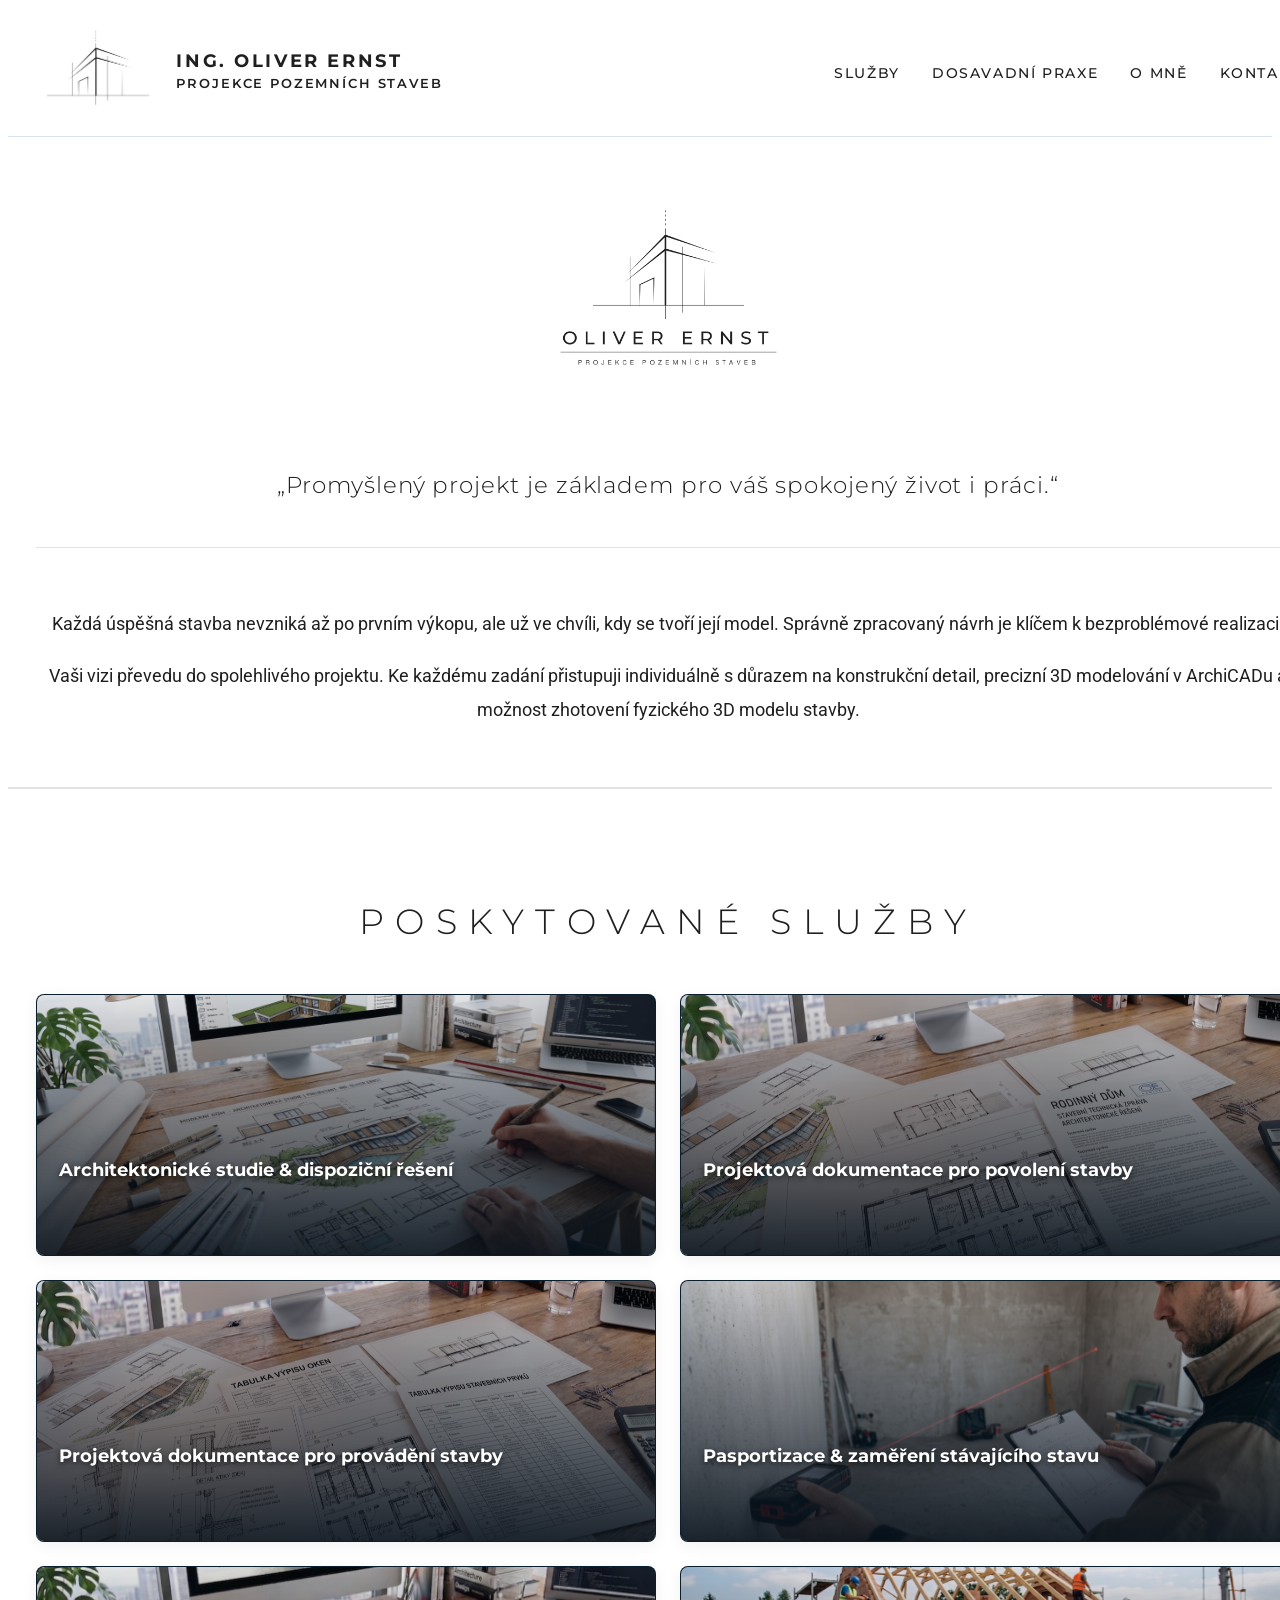
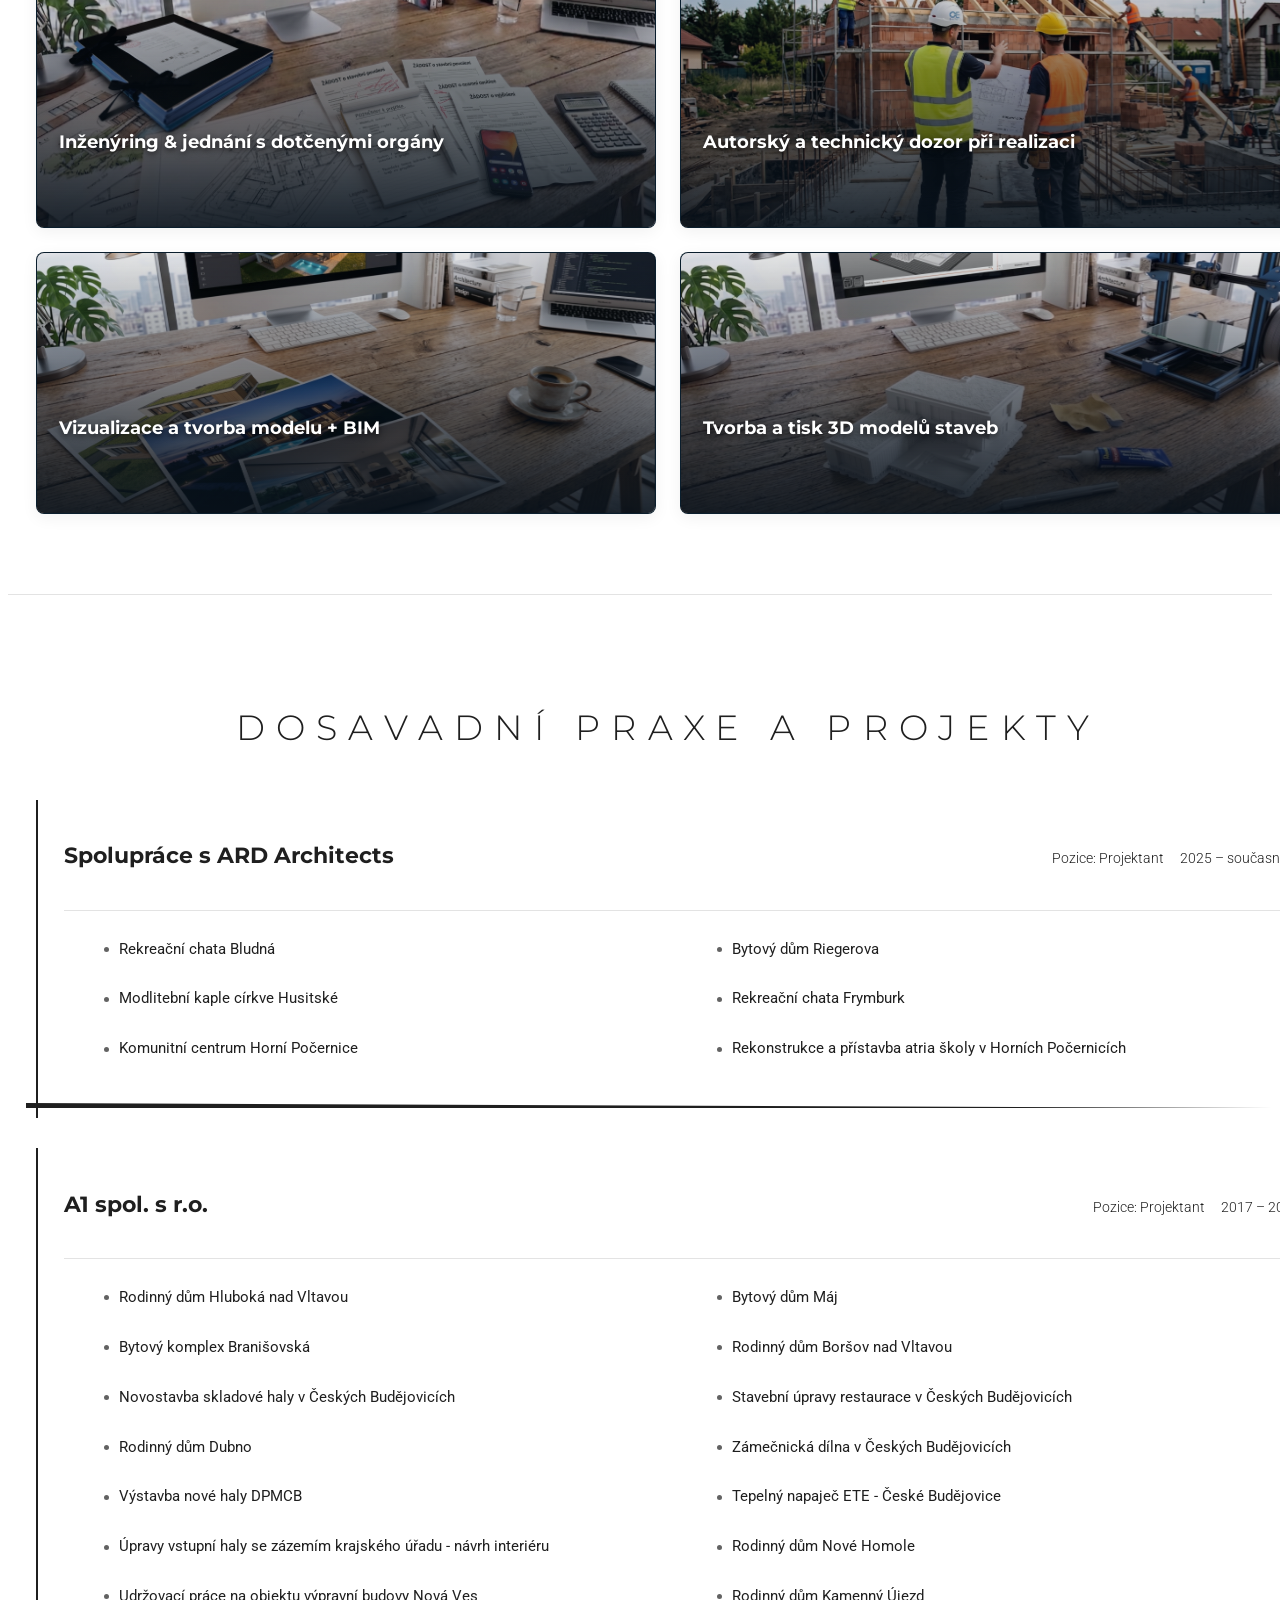
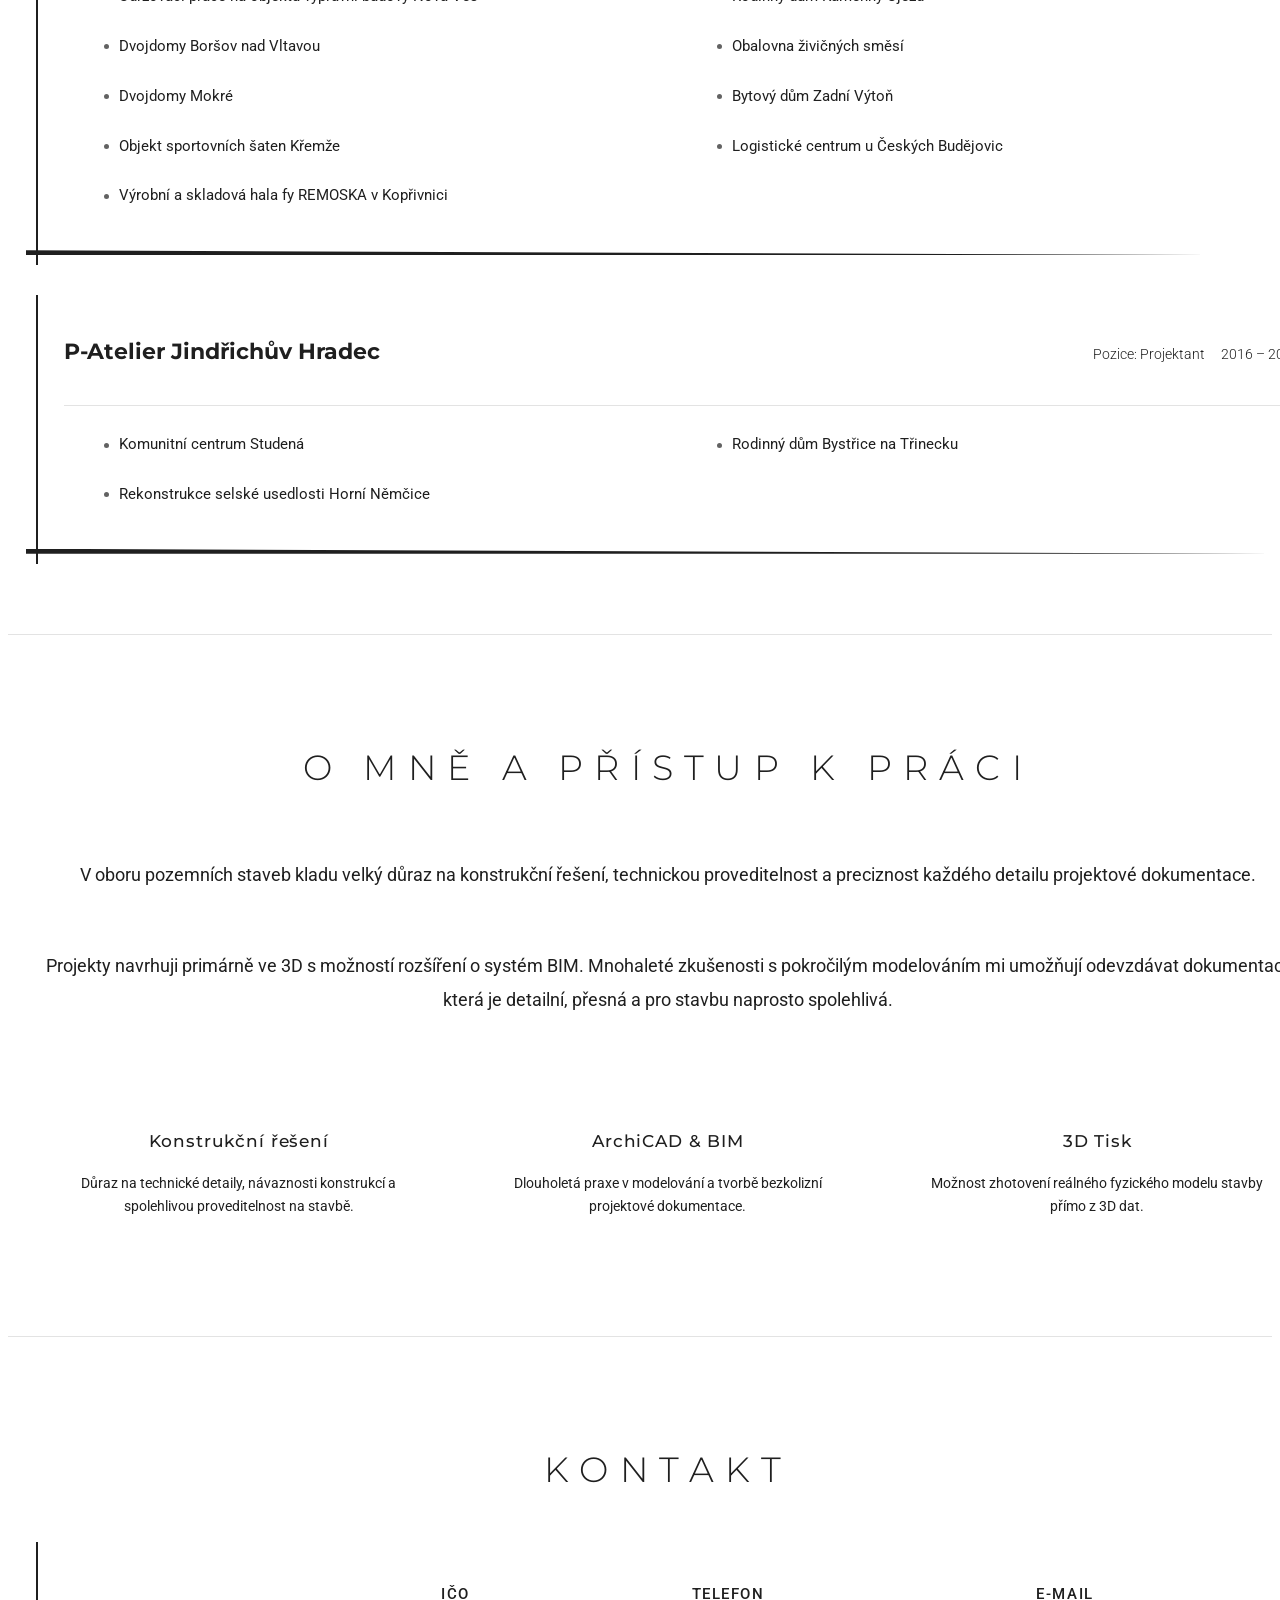
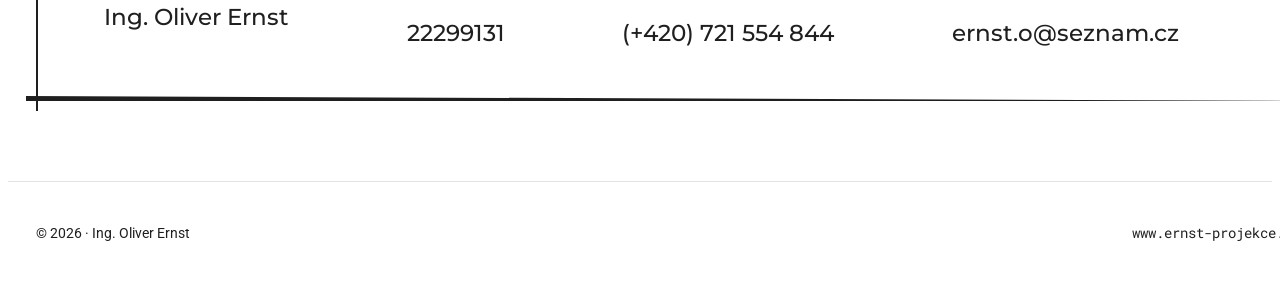
<file: index.html>
<!DOCTYPE html>
<html lang="cs">
<head>
  <meta charset="UTF-8">
  <meta name="viewport" content="width=device-width, initial-scale=1.0, viewport-fit=cover">
  <title>OE PROJEKT | Ing. Oliver Ernst – Projektant pozemních staveb</title>
  
  <meta name="description" content="Ing. Oliver Ernst – Projektant pozemních staveb. Projektová dokumentace, architektonické studie, BIM modelování v ArchiCADu, pasportizace a 3D tisk modelů.">
  <meta name="keywords" content="projektant pozemních staveb, projektová dokumentace, stavební povolení, ArchiCAD, BIM, 3D tisk, České Budějovice, Kamenný Újezd, Oliver Ernst, OE PROJEKT, ernst-projekce">
  <meta name="author" content="Ing. Oliver Ernst">
  <meta name="google-site-verification" content="t5B-X2GyY8NeMyRI51toiMyv-FAoL5TTRW5MOoXsXg" />

  <!-- Open Graph / Social Media -->
  <meta property="og:type" content="website">
  <meta property="og:title" content="OE PROJEKT | Ing. Oliver Ernst – Projektant pozemních staveb">
  <meta property="og:description" content="Projektová dokumentace pozemních staveb, 3D modelování v ArchiCADu, BIM a 3D tisk architektonických modelů.">
  <meta property="og:image" content="assets/logo.png">
  <meta property="og:url" content="https://www.ernst-projekce.cz/">

  <!-- Favicon -->
  <link rel="icon" type="image/png" href="assets/header-logo.png">

  <!-- Schema.org Structured Data (Strukturovaná data pro Google & Seznam) -->
  <script type="application/ld+json">
  {
    "@context": "https://schema.org",
    "@type": "ProfessionalService",
    "name": "OE PROJEKT - Ing. Oliver Ernst",
    "image": "https://www.ernst-projekce.cz/assets/logo.png",
    "@id": "https://www.ernst-projekce.cz",
    "url": "https://www.ernst-projekce.cz",
    "telephone": "+420721554844",
    "priceRange": "$$",
    "address": {
      "@type": "PostalAddress",
      "addressLocality": "České Budějovice",
      "addressRegion": "Jihočeský kraj",
      "addressCountry": "CZ"
    },
    "areaServed": [
      "České Budějovice",
      "Kamenný Újezd",
      "Hluboká nad Vltavou",
      "Boršov nad Vltavou",
      "Jihočeský kraj"
    ],
    "knowsAbout": [
      "Projektant pozemních staveb",
      "Projektant rodinných domů",
      "Projektová dokumentace",
      "Stavební povolení",
      "ArchiCAD 3D modelování",
      "BIM",
      "3D tisk staveb",
      "Pasportizace"
    ]
  }
  </script>

  <!-- Google Fonts (Montserrat & Roboto) -->
  <link rel="preconnect" href="https://fonts.googleapis.com">
  <link rel="preconnect" href="https://fonts.gstatic.com" crossorigin>
  <link href="https://fonts.googleapis.com/css2?family=Montserrat:wght@300;400;500;600;700&family=Roboto:wght@300;400;500;700&display=swap" rel="stylesheet">

  <!-- Stylesheet -->
  <link rel="stylesheet" href="style.css">
</head>
<body>

  <!-- ========================================================================
       Header & Navigation
       ======================================================================== -->
  <header class="site-header">
    <div class="container header-content">
      <a href="#uvod" class="header-brand">
        <picture>
          <source media="(prefers-color-scheme: dark)" srcset="assets/header-logo-tint.png">
          <img src="assets/header-logo.png" alt="OE PROJEKT Logo" class="header-logo-img">
        </picture>
        <div class="header-text">
          <span class="header-name">ING. OLIVER ERNST</span>
          <span class="header-profession">PROJEKCE POZEMNÍCH STAVEB</span>
        </div>
      </a>

      <nav aria-label="Hlavní navigace">
        <ul class="nav-links">
          <li><a href="#sluzby" class="nav-link">Služby</a></li>
          <li><a href="#praxe" class="nav-link">Dosavadní praxe</a></li>
          <li><a href="#o-mne" class="nav-link">O mně</a></li>
          <li><a href="#kontakt" class="nav-link">Kontakt</a></li>
        </ul>
      </nav>
    </div>
  </header>

  <!-- ========================================================================
       Hero / Úvod
       ======================================================================== -->
  <section id="uvod" class="hero-clean">
    <div class="container hero-grid">
      <div class="hero-logo-container">
        <picture>
          <source media="(prefers-color-scheme: dark)" srcset="assets/logo-tint.png">
          <img src="assets/logo.png" alt="OE PROJEKT" id="hero-logo-img">
        </picture>
      </div>

      <div class="hero-info-container">
        <!-- Motto -->
        <div class="hero-motto-box">
          <p class="hero-motto">„Promyšlený projekt je základem pro váš spokojený život i práci.“</p>
        </div>

        <!-- Doplňující text -->
        <div class="hero-lead-text">
          <p>
            Každá úspěšná stavba nevzniká až po prvním výkopu, ale už ve chvíli, kdy se tvoří její model. Správně zpracovaný návrh je klíčem k bezproblémové realizaci.
          </p>
          <p>
            Vaši vizi převedu do spolehlivého projektu. Ke každému zadání přistupuji individuálně s důrazem na konstrukční detail, precizní 3D modelování v ArchiCADu a možnost zhotovení fyzického 3D modelu stavby.
          </p>
        </div>
      </div>
    </div>
  </section>

  <!-- ========================================================================
       Služby
       ======================================================================== -->
  <section id="sluzby" class="section">
    <div class="container">
      <div class="section-title-wrap">
        <h2 class="section-title">Poskytované služby</h2>
      </div>

      <div class="services-simple-grid">
        <div class="service-card" tabindex="0">
          <div class="service-card-img" style="background-image: url('assets/service-study.jpg');"></div>
          <div class="service-card-overlay"></div>
          <div class="service-card-content">
            <h3 class="service-name">Architektonické studie & dispoziční řešení</h3>
            <div class="service-desc-wrap">
              <p class="service-desc">Koncepční návrhy staveb, prostorové a dispoziční uspořádání, osazení stavby na pozemek a základní hmotové řešení.</p>
            </div>
          </div>
        </div>

        <div class="service-card" tabindex="0">
          <div class="service-card-img" style="background-image: url('assets/service-permits.jpg');"></div>
          <div class="service-card-overlay"></div>
          <div class="service-card-content">
            <h3 class="service-name">Projektová dokumentace pro povolení stavby</h3>
            <div class="service-desc-wrap">
              <p class="service-desc">Zpracování kompletní projektové dokumentace pro stavební řízení dle platné legislativy a stavebního zákona.</p>
            </div>
          </div>
        </div>

        <div class="service-card" tabindex="0">
          <div class="service-card-img" style="background-image: url('assets/service-dps.jpg');"></div>
          <div class="service-card-overlay"></div>
          <div class="service-card-content">
            <h3 class="service-name">Projektová dokumentace pro provádění stavby</h3>
            <div class="service-desc-wrap">
              <p class="service-desc">Detailní technické řešení stavby, podrobné řešení skladeb, konstrukčních detailů a výkazů prvků pro přesnou realizaci stavby.</p>
            </div>
          </div>
        </div>

        <div class="service-card" tabindex="0">
          <div class="service-card-img" style="background-image: url('assets/service-pasport.jpg');"></div>
          <div class="service-card-overlay"></div>
          <div class="service-card-content">
            <h3 class="service-name">Pasportizace & zaměření stávajícího stavu</h3>
            <div class="service-desc-wrap">
              <p class="service-desc">Přesné zaměření existujících budov a digitalizace skutečného stavebního stavu pro rekonstrukce či úřední účely.</p>
            </div>
          </div>
        </div>

        <div class="service-card" tabindex="0">
          <div class="service-card-img" style="background-image: url('assets/service-engineering.jpg');"></div>
          <div class="service-card-overlay"></div>
          <div class="service-card-content">
            <h3 class="service-name">Inženýring & jednání s dotčenými orgány</h3>
            <div class="service-desc-wrap">
              <p class="service-desc">Zajištění závazných stanovisek dotčených orgánů státní správy (DOSS), správců sítí a vyřízení stavebního povolení.</p>
            </div>
          </div>
        </div>

        <div class="service-card" tabindex="0">
          <div class="service-card-img" style="background-image: url('assets/service-dozor.jpg');"></div>
          <div class="service-card-overlay"></div>
          <div class="service-card-content">
            <h3 class="service-name">Autorský a technický dozor při realizaci</h3>
            <div class="service-desc-wrap">
              <p class="service-desc">Kontrola souladu prováděných prací s projektovou dokumentací a technickými normami přímo na staveništi.</p>
            </div>
          </div>
        </div>

        <div class="service-card" tabindex="0">
          <div class="service-card-img" style="background-image: url('assets/service-bim.jpg');"></div>
          <div class="service-card-overlay"></div>
          <div class="service-card-content">
            <h3 class="service-name">Vizualizace a tvorba modelu + BIM</h3>
            <div class="service-desc-wrap">
              <p class="service-desc">Vytváření podrobného 3D informačního modelu stavby v ArchiCADu s vysokou úrovní přesnosti a koordinace.</p>
            </div>
          </div>
        </div>

        <div class="service-card" tabindex="0">
          <div class="service-card-img" style="background-image: url('assets/service-3dprint.jpg');"></div>
          <div class="service-card-overlay"></div>
          <div class="service-card-content">
            <h3 class="service-name">Tvorba a tisk 3D modelů staveb</h3>
            <div class="service-desc-wrap">
              <p class="service-desc">Fyzický tisk architektonického modelu z 3D tiskárny pro přesnou prostorovou představu investora o budoucí stavbě.</p>
            </div>
          </div>
        </div>
      </div>
    </div>
  </section>

  <!-- ========================================================================
       Dosavadní praxe & Projekty
       ======================================================================== -->
  <section id="praxe" class="section">
    <div class="container">
      <div class="section-title-wrap">
        <h2 class="section-title">Dosavadní praxe a projekty</h2>
      </div>

      <div class="career-clean-list">
        <!-- Studio 1: ARD Architects -->
        <div class="career-studio-block">
          <div class="studio-header">
            <h3 class="studio-name">Spolupráce s ARD Architects</h3>
            <div class="studio-meta">
              <span class="studio-position">Pozice: Projektant</span>
              <span class="studio-years">2025 – současnost</span>
            </div>
          </div>
          <ul class="project-names-grid">
            <li class="project-name-entry">Rekreační chata Bludná</li>
            <li class="project-name-entry">Bytový dům Riegerova</li>
            <li class="project-name-entry">Modlitební kaple církve Husitské</li>
            <li class="project-name-entry">Rekreační chata Frymburk</li>
            <li class="project-name-entry">Komunitní centrum Horní Počernice</li>
            <li class="project-name-entry">Rekonstrukce a přístavba atria školy v Horních Počernicích</li>
          </ul>
        </div>

        <!-- Studio 2: A1 spol. s r.o. -->
        <div class="career-studio-block">
          <div class="studio-header">
            <h3 class="studio-name">A1 spol. s r.o.</h3>
            <div class="studio-meta">
              <span class="studio-position">Pozice: Projektant</span>
              <span class="studio-years">2017 – 2024</span>
            </div>
          </div>
          <ul class="project-names-grid">
            <li class="project-name-entry">Rodinný dům Hluboká nad Vltavou</li>
            <li class="project-name-entry">Bytový dům Máj</li>
            <li class="project-name-entry">Bytový komplex Branišovská</li>
            <li class="project-name-entry">Rodinný dům Boršov nad Vltavou</li>
            <li class="project-name-entry">Novostavba skladové haly v Českých Budějovicích</li>
            <li class="project-name-entry">Stavební úpravy restaurace v Českých Budějovicích</li>
            <li class="project-name-entry">Rodinný dům Dubno</li>
            <li class="project-name-entry">Zámečnická dílna v Českých Budějovicích</li>
            <li class="project-name-entry">Výstavba nové haly DPMCB</li>
            <li class="project-name-entry">Tepelný napaječ ETE - České Budějovice</li>
            <li class="project-name-entry">Úpravy vstupní haly se zázemím krajského úřadu - návrh interiéru</li>
            <li class="project-name-entry">Rodinný dům Nové Homole</li>
            <li class="project-name-entry">Udržovací práce na objektu výpravní budovy Nová Ves</li>
            <li class="project-name-entry">Rodinný dům Kamenný Újezd</li>
            <li class="project-name-entry">Dvojdomy Boršov nad Vltavou</li>
            <li class="project-name-entry">Obalovna živičných směsí</li>
            <li class="project-name-entry">Dvojdomy Mokré</li>
            <li class="project-name-entry">Bytový dům Zadní Výtoň</li>
            <li class="project-name-entry">Objekt sportovních šaten Křemže</li>
            <li class="project-name-entry">Logistické centrum u Českých Budějovic</li>
            <li class="project-name-entry">Výrobní a skladová hala fy REMOSKA v Kopřivnici</li>
          </ul>
        </div>

        <!-- Studio 3: P-Atelier Jindřichův Hradec -->
        <div class="career-studio-block">
          <div class="studio-header">
            <h3 class="studio-name">P-Atelier Jindřichův Hradec</h3>
            <div class="studio-meta">
              <span class="studio-position">Pozice: Projektant</span>
              <span class="studio-years">2016 – 2017</span>
            </div>
          </div>
          <ul class="project-names-grid">
            <li class="project-name-entry">Komunitní centrum Studená</li>
            <li class="project-name-entry">Rodinný dům Bystřice na Třinecku</li>
            <li class="project-name-entry">Rekonstrukce selské usedlosti Horní Němčice</li>
          </ul>
        </div>
      </div>
    </div>
  </section>

  <!-- ========================================================================
       O mně
       ======================================================================== -->
  <section id="o-mne" class="section">
    <div class="container">
      <div class="section-title-wrap">
        <h2 class="section-title">O mně a přístup k práci</h2>
      </div>

      <div class="about-clean-content">
        <p>
          V oboru pozemních staveb kladu velký důraz na konstrukční řešení, technickou proveditelnost a preciznost každého detailu projektové dokumentace.
        </p>
        <p>
          Projekty navrhuji primárně ve 3D s možností rozšíření o systém BIM. Mnohaleté zkušenosti s pokročilým modelováním mi umožňují odevzdávat dokumentaci, která je detailní, přesná a pro stavbu naprosto spolehlivá.
        </p>

        <div class="about-features-summary">
          <div class="about-feature-box">
            <h3 class="about-feature-title">Konstrukční řešení</h3>
            <p class="about-feature-desc">Důraz na technické detaily, návaznosti konstrukcí a spolehlivou proveditelnost na stavbě.</p>
          </div>
          <div class="about-feature-box">
            <h3 class="about-feature-title">ArchiCAD & BIM</h3>
            <p class="about-feature-desc">Dlouholetá praxe v modelování a tvorbě bezkolizní projektové dokumentace.</p>
          </div>
          <div class="about-feature-box">
            <h3 class="about-feature-title">3D Tisk</h3>
            <p class="about-feature-desc">Možnost zhotovení reálného fyzického modelu stavby přímo z 3D dat.</p>
          </div>
        </div>
      </div>
    </div>
  </section>

  <!-- ========================================================================
       Kontakt & Údaje
       ======================================================================== -->
  <section id="kontakt" class="section">
    <div class="container">
      <div class="section-title-wrap">
        <h2 class="section-title">Kontakt</h2>
      </div>

      <div class="contact-clean-grid">
        <div class="contact-info-wrap">
          <ul class="contact-info-list">
            <li class="contact-info-item">
              <span class="contact-val">Ing. Oliver Ernst</span>
            </li>

            <li class="contact-info-item">
              <span class="contact-label">IČO</span>
              <span class="contact-val">22299131</span>
            </li>

            <li class="contact-info-item">
              <span class="contact-label">Telefon</span>
              <a href="tel:+420721554844" class="contact-val">(+420) 721 554 844</a>
            </li>

            <li class="contact-info-item">
              <span class="contact-label">E-mail</span>
              <a href="mailto:ernst.o@seznam.cz" class="contact-val">ernst.o@seznam.cz</a>
            </li>

            <li class="contact-info-item contact-linkedin-item">
              <a href="https://www.linkedin.com/in/oliver-ernst-951680437" target="_blank" rel="noopener noreferrer" class="contact-social-link" aria-label="LinkedIn profil Ing. Oliver Ernst">
                <svg class="social-icon-linkedin" viewBox="0 0 24 24" width="48" height="48">
                  <path d="M19 3a2 2 0 0 1 2 2v14a2 2 0 0 1-2 2H5a2 2 0 0 1-2-2V5a2 2 0 0 1 2-2h14m-.5 15.5v-5.3a3.26 3.26 0 0 0-3.26-3.26c-.85 0-1.84.52-2.28 1.3v-1.11h-2.79v8.37h2.79v-4.93c0-.77.62-1.4 1.39-1.4a1.4 1.4 0 0 1 1.4 1.4v4.93h2.75M6.88 8.56a1.68 1.68 0 0 0 1.68-1.68c0-.93-.75-1.69-1.68-1.69a1.69 1.69 0 0 0-1.69 1.69c0 .93.76 1.68 1.69 1.68m1.39 9.94v-8.37H5.5v8.37h2.77z"/>
                </svg>
              </a>
            </li>
          </ul>
        </div>
      </div>
    </div>
  </section>

  <!-- ========================================================================
       Patička
       ======================================================================== -->
  <footer class="site-footer-clean">
    <div class="container footer-inner">
      <span>© 2026 · Ing. Oliver Ernst</span>
      <span class="footer-brand-mono">www.ernst-projekce.cz</span>
    </div>
  </footer>

</body>
</html>
</file>
<file: style.css>
/* ==========================================================================
   OE PROJEKT | Ing. Oliver Ernst - Projektant pozemních staveb
   Čistý, minimalistický a přehledný architektonický design
   Brand Color: RAL 5010 (#004F7C / rgb(0, 79, 124))
   ========================================================================== */

@import url('https://fonts.googleapis.com/css2?family=Montserrat:ital,wght@0,300;0,400;0,500;0,600;0,700;0,800;1,400&family=Roboto+Mono:wght@400;500&family=Roboto:ital,wght@0,300;0,400;0,500;0,700;1,400&display=swap');

:root {
  /* Brand Core Colors (RAL 5010 & TINT) */
  --brand-ral5010: #004F7C;
  --brand-ral5010-rgb: 0, 79, 124;
  --brand-ral5010-dark: #003657;
  --brand-tint: #A1CFE6;
  --brand-tint-rgb: 161, 207, 230;

  /* Light Theme */
  --bg-primary: #FFFFFF;
  --bg-secondary: #F8FAFC;
  --bg-card: #FFFFFF;
  --bg-hover: #F1F5F9;
  --bg-header: rgba(255, 255, 255, 0.94);

  --text-primary: rgb(31, 31, 31);
  --text-secondary: rgb(31, 31, 31);
  --text-muted: rgb(31, 31, 31);
  --text-light: rgb(31, 31, 31);

  --border-color: rgba(0, 79, 124, 0.15);
  --border-subtle: rgba(31, 31, 31, 0.12);

  --font-main: 'Roboto', -apple-system, BlinkMacSystemFont, 'Segoe UI', Arial, sans-serif;
  --font-display: 'Montserrat', -apple-system, BlinkMacSystemFont, 'Segoe UI', Arial, sans-serif;
  --font-mono: 'Roboto Mono', monospace;

  --radius-sm: 4px;
  --radius-md: 8px;

  --transition: 0.25s cubic-bezier(0.16, 1, 0.3, 1);
  --container-max: 1400px;
}

/* Dark Theme (Pure CSS automatic media query) */
@media (prefers-color-scheme: dark) {
  :root {
    --bg-primary: #0E131A;
    --bg-secondary: #141A23;
    --bg-card: #121820;
    --bg-hover: #1A222D;
    --bg-header: rgba(14, 19, 26, 0.94);

    --text-primary: rgb(191, 191, 191);
    --text-secondary: rgb(191, 191, 191);
    --text-muted: rgb(191, 191, 191);
    --text-light: rgb(191, 191, 191);

    --border-color: rgba(161, 207, 230, 0.2);
    --border-subtle: rgba(255, 255, 255, 0.08);
  }

  ::selection {
    background: var(--brand-tint);
    color: #0E131A;
  }
}

  .nav-link:hover {
    color: var(--text-primary);
  }

  .service-card {
    border-color: var(--border-subtle);
  }

  .service-card:hover,
  .service-card:focus-visible {
    border-color: var(--text-primary);
  }

  .studio-years {
    color: var(--text-primary);
  }

  .contact-val:hover {
    color: var(--text-primary);
    opacity: 0.8;
  }

  .footer-brand-mono {
    color: var(--text-primary);
  }

  .contact-social-link {
    color: var(--text-primary);
  }
}

/* Global Reset */
*, *::before, *::after {
  box-sizing: border-box;
  margin: 0;
  padding: 0;
}

html {
  scroll-behavior: smooth;
  font-size: 16px;
}

body {
  font-family: var(--font-main);
  background-color: var(--bg-primary);
  color: var(--text-primary);
  line-height: 1.7;
  transition: background-color var(--transition), color var(--transition);
  -webkit-font-smoothing: antialiased;
}

h1, h2, h3, h4, h5, h6 {
  font-family: var(--font-display);
}

::selection {
  background: var(--brand-ral5010);
  color: #FFFFFF;
}

a {
  color: inherit;
  text-decoration: none;
  transition: color var(--transition);
}

/* Layout Containers */
.container {
  width: 100%;
  max-width: var(--container-max);
  margin-left: auto;
  margin-right: auto;
  padding-left: 28px;
  padding-right: 28px;
}

.section {
  padding: 80px 0;
  border-top: 1px solid var(--border-subtle);
  scroll-margin-top: 120px;
}

.section-title-wrap {
  margin-bottom: 48px;
  text-align: center;
}

.section-label {
  font-family: var(--font-mono);
  font-size: 0.8rem;
  color: var(--text-muted);
  text-transform: uppercase;
  letter-spacing: 0.15em;
  font-weight: 500;
  display: block;
  margin-bottom: 8px;
}

.section-title {
  font-family: 'Montserrat', sans-serif;
  font-size: 2.2rem;
  font-weight: 300;
  letter-spacing: 0.32em;
  text-transform: uppercase;
  color: var(--text-primary);
  line-height: 1.35;
}

/* Header & Navigation */
.site-header {
  position: sticky;
  top: 0;
  background-color: var(--bg-header);
  backdrop-filter: blur(10px);
  -webkit-backdrop-filter: blur(10px);
  border-bottom: 1px solid var(--border-color);
  z-index: 100;
  padding: 16px 0;
  transition: background-color var(--transition);
}

.header-content {
  display: flex;
  align-items: center;
  justify-content: space-between;
}

.header-brand {
  display: flex;
  align-items: center;
  gap: 16px;
}

.header-logo-img {
  height: 88px;
  width: auto;
  object-fit: contain;
}

.header-text {
  display: flex;
  flex-direction: column;
}

.header-name {
  font-family: 'Montserrat', sans-serif;
  font-size: 1.15rem;
  font-weight: 700;
  text-transform: uppercase;
  letter-spacing: 0.14em;
  line-height: 1.25;
  color: var(--text-primary);
}

.header-profession {
  font-family: 'Montserrat', sans-serif;
  font-size: 0.825rem;
  font-weight: 600;
  text-transform: uppercase;
  letter-spacing: 0.14em;
  color: var(--text-muted);
}

.nav-links {
  display: flex;
  align-items: center;
  gap: 32px;
  list-style: none;
}

.nav-link {
  font-family: 'Montserrat', sans-serif;
  font-size: 0.85rem;
  font-weight: 500;
  text-transform: uppercase;
  letter-spacing: 0.12em;
  color: var(--text-secondary);
}

.nav-link:hover {
  color: var(--text-primary);
  opacity: 0.75;
}

[data-theme="dark"] .nav-link:hover {
  color: var(--text-primary);
  opacity: 0.85;
}

.header-actions {
  display: flex;
  align-items: center;
  gap: 12px;
}

/* Language Switcher */
.lang-switch {
  display: inline-flex;
  align-items: center;
  background: var(--bg-card);
  border: none;
  border-radius: var(--radius-sm);
  height: 38px;
  padding: 3px;
  gap: 2px;
  box-sizing: border-box;
}

.lang-btn {
  background: transparent;
  border: none;
  color: var(--text-muted);
  font-family: var(--font-mono);
  font-size: 0.8rem;
  font-weight: 600;
  padding: 5px 9px;
  border-radius: calc(var(--radius-sm) - 1px);
  cursor: pointer;
  line-height: 1;
  transition: background-color var(--transition), color var(--transition);
}

.lang-btn:hover {
  color: var(--text-primary);
  background: var(--bg-hover);
}

.lang-btn.active {
  background: var(--text-primary);
  color: var(--bg-primary);
  font-weight: 700;
}

[data-theme="dark"] .lang-btn.active {
  background: var(--text-primary);
  color: var(--bg-primary);
}

/* Theme Toggle Button */
.theme-btn {
  background: transparent;
  border: none;
  color: var(--text-primary);
  width: 38px;
  height: 38px;
  border-radius: var(--radius-sm);
  display: flex;
  align-items: center;
  justify-content: center;
  cursor: pointer;
  transition: background-color var(--transition), border-color var(--transition);
}

.theme-btn:hover {
  background: var(--bg-hover);
}

/* Hero Section */
.hero-clean {
  padding: 60px 0 60px;
  border-bottom: 1px solid var(--border-subtle);
}

.hero-grid {
  display: flex;
  flex-direction: column;
  align-items: center;
  gap: 36px;
  text-align: center;
}

.hero-logo-container {
  display: flex;
  align-items: center;
  justify-content: center;
  width: 100%;
  padding-bottom: 8px;
}

.hero-logo-container img {
  width: 100%;
  max-width: 275px;
  height: auto;
  object-fit: contain;
  transition: transform var(--transition);
}

.hero-info-container {
  display: flex;
  flex-direction: column;
  align-items: center;
  gap: 28px;
  max-width: 100%;
  width: 100%;
}

/* Motto Box */
.hero-motto-box {
  border-left: none;
  border-bottom: 1px solid var(--border-subtle);
  padding: 0 0 20px 0;
  margin: 0 0 12px 0;
  width: 100%;
  max-width: 100%;
}

.hero-motto {
  font-family: 'Montserrat', sans-serif;
  font-size: 1.45rem;
  font-weight: 300;
  letter-spacing: 0.04em;
  color: var(--text-primary);
  line-height: 1.6;
  text-align: center;
}

.hero-lead-text {
  font-size: 1.15rem;
  color: var(--text-secondary);
  line-height: 1.85;
  max-width: 100%;
  width: 100%;
  text-align: center;
}

.hero-lead-text p {
  margin-bottom: 16px;
  text-align: center;
}

.hero-lead-text p:last-child {
  margin-bottom: 0;
}

.hero-tag-pills {
  display: flex;
  flex-wrap: wrap;
  gap: 10px;
  margin-top: 10px;
}

.hero-tag {
  font-family: var(--font-mono);
  font-size: 0.775rem;
  background: var(--bg-secondary);
  border: 1px solid var(--border-color);
  color: var(--brand-ral5010);
  padding: 4px 12px;
  border-radius: var(--radius-sm);
  font-weight: 500;
}

[data-theme="dark"] .hero-tag {
  color: var(--brand-tint);
  background: var(--bg-card);
}

/* Services Section */
.services-simple-grid {
  display: grid;
  grid-template-columns: repeat(2, 1fr);
  gap: 24px;
}

.service-card {
  position: relative;
  border-radius: var(--radius-md);
  overflow: hidden;
  min-height: 260px;
  border: 1px solid var(--border-color);
  box-shadow: 0 4px 16px rgba(0, 0, 0, 0.06);
  cursor: pointer;
  display: flex;
  flex-direction: column;
  justify-content: flex-end;
  background-color: #0c1520;
  transition: border-color var(--transition), box-shadow var(--transition), transform var(--transition);
  outline: none;
}

.service-card:hover,
.service-card:focus-visible {
  border-color: var(--text-primary);
  box-shadow: 0 12px 30px rgba(0, 0, 0, 0.15);
  transform: translateY(-2px);
}

[data-theme="dark"] .service-card {
  border-color: var(--border-subtle);
  box-shadow: 0 4px 20px rgba(0, 0, 0, 0.35);
}

[data-theme="dark"] .service-card:hover,
[data-theme="dark"] .service-card:focus-visible {
  border-color: var(--text-primary);
  box-shadow: 0 12px 30px rgba(255, 255, 255, 0.08);
}

/* Background Image with Hover Blur/Darken effect */
.service-card-img {
  position: absolute;
  top: 0;
  left: 0;
  width: 100%;
  height: 100%;
  background-size: cover;
  background-position: center center;
  background-repeat: no-repeat;
  transition: transform 0.5s cubic-bezier(0.16, 1, 0.3, 1), filter 0.5s cubic-bezier(0.16, 1, 0.3, 1);
  will-change: transform, filter;
  z-index: 1;
}

/* Normal state: Visible image with clear gradient for title readability */
.service-card-overlay {
  position: absolute;
  top: 0;
  left: 0;
  width: 100%;
  height: 100%;
  background: linear-gradient(180deg, rgba(8, 18, 28, 0.1) 0%, rgba(8, 18, 28, 0.45) 40%, rgba(8, 18, 28, 0.9) 100%);
  transition: background 0.45s cubic-bezier(0.16, 1, 0.3, 1), backdrop-filter 0.45s cubic-bezier(0.16, 1, 0.3, 1);
  z-index: 2;
}

/* Hover state: Image blurs and darkens ("zakalí se") */
.service-card:hover .service-card-img,
.service-card:focus-visible .service-card-img {
  transform: scale(1.06);
  filter: blur(4px) brightness(0.5);
}

.service-card:hover .service-card-overlay,
.service-card:focus-visible .service-card-overlay {
  background: rgba(5, 15, 25, 0.84);
  backdrop-filter: blur(2px);
  -webkit-backdrop-filter: blur(2px);
}

/* Card Content Layer */
.service-card-content {
  position: relative;
  z-index: 3;
  padding: 20px 22px;
  display: flex;
  flex-direction: column;
  justify-content: flex-end;
  pointer-events: none;
}

.service-name {
  font-family: var(--font-display);
  font-size: 1.15rem;
  font-weight: 700;
  color: #FFFFFF;
  line-height: 1.35;
  text-shadow: 0 2px 6px rgba(0, 0, 0, 0.7);
  transition: color var(--transition), transform var(--transition);
}

.service-card:hover .service-name,
.service-card:focus-visible .service-name {
  color: var(--brand-tint);
}

/* Description reveal on hover */
.service-desc-wrap {
  display: grid;
  grid-template-rows: 0fr;
  transition: grid-template-rows 0.4s cubic-bezier(0.16, 1, 0.3, 1), opacity 0.35s ease, margin-top 0.35s ease;
  opacity: 0;
  margin-top: 0;
}

.service-desc-wrap > p {
  overflow: hidden;
}

.service-desc {
  font-size: 0.875rem;
  color: rgba(255, 255, 255, 0.94);
  line-height: 1.55;
  text-shadow: 0 1px 4px rgba(0, 0, 0, 0.6);
  padding-top: 6px;
}

.service-card:hover .service-desc-wrap,
.service-card:focus-visible .service-desc-wrap {
  grid-template-rows: 1fr;
  opacity: 1;
  margin-top: 4px;
}


/* Career & Projects List Section (Čistý jmenný seznam) */
.career-clean-list {
  display: flex;
  flex-direction: column;
  gap: 40px;
}

.career-studio-block {
  position: relative;
  border: none;
  border-radius: 0;
  background: transparent;
  padding: 16px 0 24px 28px;
}

/* Horizontal Tapering Line (solid theme color, 5px height tapering to 0px on right, extending 10px left to cross vertical line) */
.career-studio-block::before {
  content: '';
  position: absolute;
  left: -10px;
  bottom: 0;
  width: calc(100% + 10px);
  height: 5px;
  background: var(--text-primary);
  clip-path: polygon(0 0, 100% 100%, 0 100%);
  pointer-events: none;
}

/* Vertical Constant Thin Line (solid theme color, 2px constant width, extending 10px down to cross horizontal line) */
.career-studio-block::after {
  content: '';
  position: absolute;
  left: 0;
  bottom: -10px;
  width: 2px;
  height: calc(100% + 10px);
  background: var(--text-primary);
  pointer-events: none;
}

.studio-header {
  display: flex;
  justify-content: space-between;
  align-items: baseline;
  border-bottom: 1px solid var(--border-subtle);
  padding-bottom: 14px;
  margin-bottom: 20px;
}

.studio-name {
  font-family: var(--font-display);
  font-size: 1.35rem;
  font-weight: 700;
  color: var(--text-primary);
}

.studio-meta {
  display: flex;
  gap: 16px;
  align-items: center;
  font-family: 'Roboto', sans-serif;
  font-weight: 300;
  font-size: 0.9rem;
}

.studio-years {
  color: var(--text-primary);
  font-weight: 300;
  font-family: 'Roboto', sans-serif;
}

[data-theme="dark"] .studio-years {
  color: var(--text-primary);
}

.studio-position {
  color: var(--text-primary);
  font-weight: 300;
  font-family: 'Roboto', sans-serif;
  background: transparent;
  padding: 0;
  border-radius: 0;
  border: none;
}

.project-names-grid {
  display: grid;
  grid-template-columns: repeat(2, 1fr);
  gap: 12px 30px;
  list-style: none;
}

.project-name-entry {
  font-size: 0.95rem;
  color: var(--text-secondary);
  display: flex;
  align-items: center;
  gap: 10px;
  padding: 6px 0;
}

.project-name-entry::before {
  content: '';
  width: 5px;
  height: 5px;
  background-color: var(--text-primary);
  border-radius: 50%;
  flex-shrink: 0;
  opacity: 0.7;
}

/* About / Focus Section */
.about-clean-content {
  max-width: 100%;
  width: 100%;
  margin: 0 auto;
  display: flex;
  flex-direction: column;
  align-items: center;
  gap: 20px;
  font-size: 1.15rem;
  color: var(--text-secondary);
  line-height: 1.85;
}

.about-clean-content p {
  max-width: 100%;
  width: 100%;
  text-align: center;
}

.about-clean-content p strong {
  color: var(--text-primary);
}

.about-features-summary {
  display: grid;
  grid-template-columns: repeat(3, 1fr);
  gap: 24px;
  margin-top: 30px;
  width: 100%;
}

.about-feature-box {
  background: transparent;
  border: none;
  border-radius: var(--radius-sm);
  padding: 24px 20px;
  text-align: center;
}

.about-feature-title {
  font-family: 'Montserrat', sans-serif;
  font-size: 1.05rem;
  font-weight: 500;
  letter-spacing: 0.05em;
  color: var(--text-primary);
  margin-bottom: 8px;
}

.about-feature-desc {
  font-size: 0.9rem;
  color: var(--text-secondary);
  line-height: 1.6;
}

/* Contact Section */
.contact-clean-grid {
  display: flex;
  flex-direction: column;
  align-items: center;
  width: 100%;
}

.contact-info-wrap {
  position: relative;
  width: 100%;
  max-width: 1240px;
  margin: 0 auto;
  padding: 16px 0 24px 28px;
  background: transparent;
}

/* Horizontal Tapering Line (solid theme color, 5px height tapering to 0px on right, extending 10px left to cross vertical line) */
.contact-info-wrap::before {
  content: '';
  position: absolute;
  left: -10px;
  bottom: 0;
  width: calc(100% + 10px);
  height: 5px;
  background: var(--text-primary);
  clip-path: polygon(0 0, 100% 100%, 0 100%);
  pointer-events: none;
}

/* Vertical Constant Thin Line (solid theme color, 2px constant width, extending 10px down to cross horizontal line) */
.contact-info-wrap::after {
  content: '';
  position: absolute;
  left: 0;
  bottom: -10px;
  width: 2px;
  height: calc(100% + 10px);
  background: var(--text-primary);
  pointer-events: none;
}

.contact-info-list {
  display: flex;
  justify-content: space-between;
  align-items: center;
  gap: 16px;
  list-style: none;
  width: 100%;
}

.contact-info-item {
  background: transparent;
  border: none;
  border-radius: 0;
  padding: 8px 0;
  display: flex;
  flex-direction: column;
  justify-content: center;
  align-items: center;
  text-align: center;
  gap: 6px;
  flex: 0 0 auto;
}

.contact-label {
  font-family: 'Roboto', sans-serif;
  font-size: 0.95rem;
  font-weight: 500;
  color: var(--text-muted);
  text-transform: uppercase;
  letter-spacing: 0.1em;
}

.contact-val {
  font-family: 'Montserrat', sans-serif;
  font-size: 1.45rem;
  font-weight: 500;
  color: var(--text-primary);
  white-space: nowrap;
}

.contact-social-link {
  display: inline-flex;
  align-items: center;
  justify-content: center;
  color: var(--text-muted);
  transition: color var(--transition), transform var(--transition);
  margin-top: 4px;
}

.contact-social-link:hover {
  color: var(--text-primary);
  transform: translateY(-2px);
}

.social-icon-linkedin {
  width: 48px;
  height: 48px;
  fill: currentColor;
}

.contact-val-profession {
  font-family: 'Montserrat', sans-serif;
  font-size: 0.75rem;
  font-weight: 300;
  text-transform: uppercase;
  letter-spacing: 0.12em;
  color: var(--text-muted);
  margin-top: 2px;
}

.contact-val:hover {
  color: var(--text-primary);
  opacity: 0.8;
}

[data-theme="dark"] .contact-val:hover {
  color: var(--text-primary);
  opacity: 0.8;
}

#contact-form-wrap {
  display: none;
}

.contact-billing-table {
  margin-top: 20px;
  background: var(--bg-secondary);
  border: 1px solid var(--border-subtle);
  border-radius: var(--radius-sm);
  padding: 16px 20px;
  display: flex;
  flex-direction: column;
  gap: 8px;
  font-size: 0.875rem;
}

.billing-item {
  display: flex;
  justify-content: space-between;
}

.billing-item span:first-child {
  color: var(--text-muted);
}

.billing-item span:last-child {
  font-family: var(--font-mono);
  color: var(--text-primary);
  font-weight: 600;
}

/* Simple Contact Form */
.simple-form {
  display: flex;
  flex-direction: column;
  gap: 16px;
}

.form-group {
  display: flex;
  flex-direction: column;
  gap: 6px;
}

.form-group label {
  font-size: 0.85rem;
  font-weight: 600;
  color: var(--text-primary);
}

.form-input, .form-textarea {
  width: 100%;
  padding: 10px 14px;
  border: 1px solid var(--border-color);
  border-radius: var(--radius-sm);
  background: var(--bg-secondary);
  color: var(--text-primary);
  font-size: 0.95rem;
  font-family: inherit;
  transition: border-color var(--transition), background-color var(--transition);
}

.form-input:focus, .form-textarea:focus {
  outline: none;
  border-color: var(--text-primary);
  background: var(--bg-primary);
}

[data-theme="dark"] .form-input:focus,
[data-theme="dark"] .form-textarea:focus {
  border-color: var(--text-primary);
}

.form-textarea {
  min-height: 110px;
  resize: vertical;
}

.form-privacy-note {
  font-size: 0.825rem;
  color: var(--text-muted);
  line-height: 1.4;
  text-align: center;
  margin-top: 2px;
  margin-bottom: 2px;
}

.btn-submit {
  background: var(--text-primary);
  color: var(--bg-primary);
  border: 1px solid var(--text-primary);
  padding: 12px 24px;
  border-radius: var(--radius-sm);
  font-family: var(--font-display);
  font-size: 0.95rem;
  font-weight: 500;
  cursor: pointer;
  transition: opacity var(--transition), transform var(--transition);
  margin-top: 6px;
}

.btn-submit:hover {
  opacity: 0.9;
  transform: translateY(-1px);
}

[data-theme="dark"] .btn-submit {
  background: var(--text-primary);
  color: var(--bg-primary);
  border-color: var(--text-primary);
}

/* Footer */
.site-footer-clean {
  padding: 40px 0;
  border-top: 1px solid var(--border-subtle);
  font-size: 0.85rem;
  color: var(--text-muted);
}

.footer-inner {
  display: flex;
  justify-content: space-between;
  align-items: center;
}

.footer-brand-mono {
  font-family: var(--font-mono);
  color: var(--text-primary);
}

[data-theme="dark"] .footer-brand-mono {
  color: var(--text-primary);
}

/* Responsive */
@media (max-width: 960px) {
  .section {
    scroll-margin-top: 0;
  }

  /* Horní lišta je na mobilu i při otočení naležato roztáhnutá na 100% šířky a neukotvená */
  .site-header {
    position: relative;
    top: auto;
    width: 100%;
    box-sizing: border-box;
  }

  .header-content {
    flex-direction: column;
    align-items: center;
    justify-content: center;
    text-align: center;
    gap: 14px;
    width: 100%;
  }

  .header-brand {
    justify-content: center;
    align-items: center;
    text-align: center;
    width: 100%;
  }

  .header-text {
    align-items: center;
    text-align: center;
  }

  nav {
    width: 100%;
    display: flex;
    justify-content: center;
  }

  .nav-links {
    width: 100%;
    justify-content: center;
    align-items: center;
    text-align: center;
    gap: 16px;
    padding-top: 12px;
    padding-left: 0;
    margin: 0 auto;
    border-top: 1px solid var(--border-subtle);
    flex-wrap: wrap;
  }

  .hero-grid {
    grid-template-columns: 1fr;
    gap: 30px;
    text-align: center;
  }

  .services-simple-grid {
    grid-template-columns: 1fr;
  }

  .project-names-grid {
    grid-template-columns: 1fr;
  }

  .about-features-summary {
    grid-template-columns: 1fr;
  }

  .contact-clean-grid {
    display: flex;
    justify-content: center;
    width: 100%;
  }

  /* Rámování sekce kontakt se dvěma čárami (spodní 5px zkosená + levá 2px svislá) zachováno, vycentrováno a bez přetékání stran pro mobily */
  .contact-info-wrap {
    position: relative;
    width: 100%;
    max-width: 520px;
    margin: 0 auto;
    padding: 20px 16px 28px 18px;
    box-sizing: border-box;
    overflow: hidden;
  }

  .contact-info-wrap::before {
    display: block;
    left: 0;
    width: 100%;
  }

  .contact-info-wrap::after {
    display: block;
    left: 0;
  }

  .contact-info-list {
    display: flex;
    flex-direction: column;
    align-items: center;
    justify-content: center;
    text-align: center;
    gap: 18px;
    width: 100%;
    margin: 0 auto;
    padding: 0;
  }

  .contact-info-item {
    display: flex;
    flex-direction: column;
    align-items: center;
    justify-content: center;
    text-align: center;
    width: 100%;
  }

  .studio-header {
    flex-direction: column;
    align-items: flex-start;
    gap: 6px;
  }
}

@media (max-width: 480px) {
  html, body {
    overflow-x: hidden;
  }
  .container {
    padding-left: 14px;
    padding-right: 14px;
    width: 100%;
    max-width: 100vw;
    box-sizing: border-box;
    overflow-x: hidden;
  }
  .nav-links {
    gap: 10px;
  }
  .nav-link {
    font-size: 0.8rem;
  }
  .contact-val {
    font-size: 1.2rem;
    word-break: break-word;
  }
}
</file>
